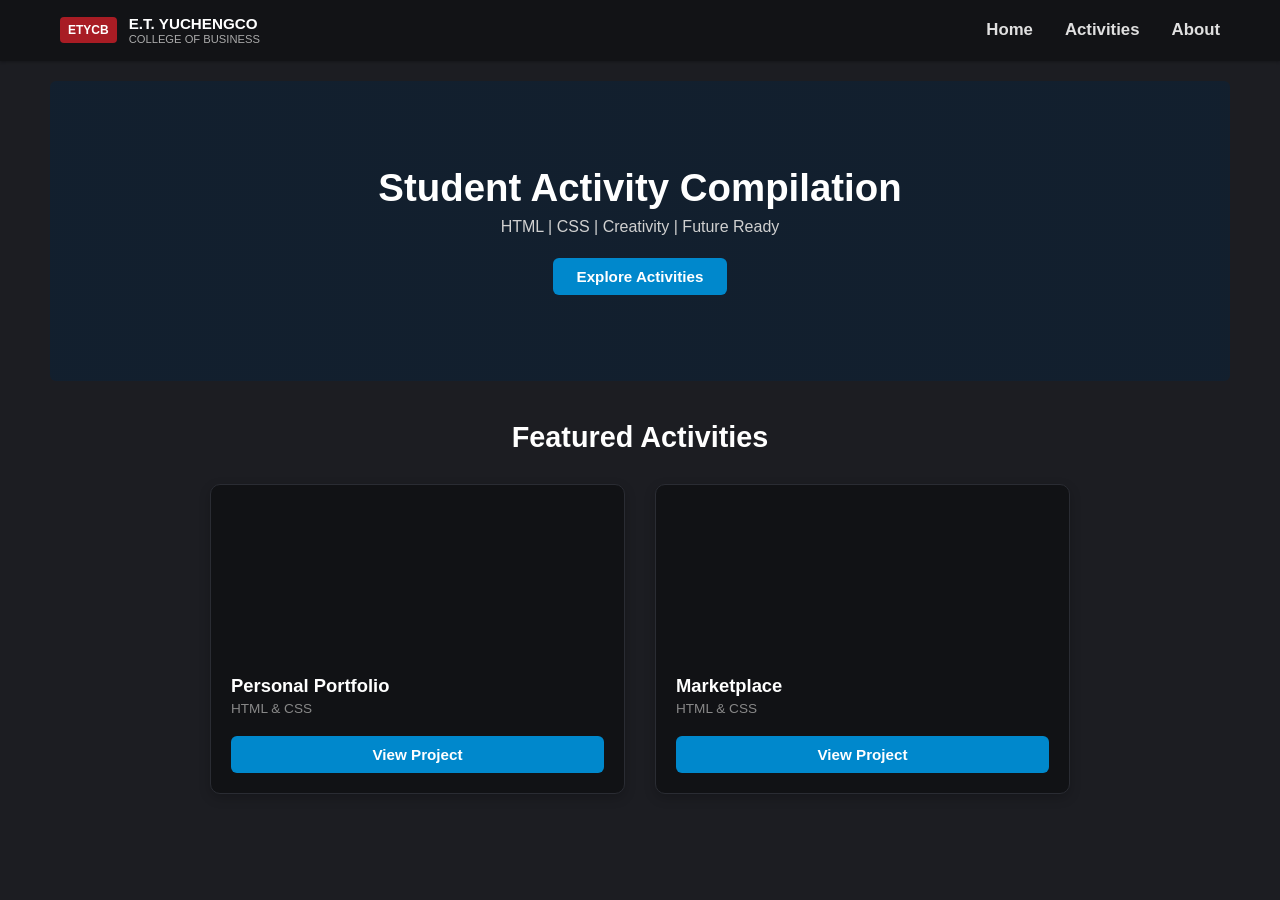
<file: index.html>
<!DOCTYPE html>
<html lang="en">
<head>
  <meta charset="UTF-8" />
  <meta name="viewport" content="width=device-width, initial-scale=1.0" />
  <title>Student Activity Compilation</title>
  <link rel="stylesheet" href="style.css" />
</head>
<body>

  <!-- Navigation Bar -->
  <header class="navbar">
    <div class="logo-container">
      <div class="logo-text">
        <span class="badge">ETYCB</span>
        <div>
          <strong>E.T. YUCHENGCO</strong>
          <small>COLLEGE OF BUSINESS</small>
        </div>
      </div>
    </div>
    <nav>
      <ul class="nav-links">
        <li><a href="#home">Home</a></li>
        <li><a href="#activities">Activities</a></li>
        <li><a href="#about">About</a></li>
      </ul>
    </nav>
  </header>

  <!-- Hero Section -->
  <section class="hero" id="home">
    <div class="hero-overlay">
      <h1>Student Activity Compilation</h1>
      <p class="subtitle">HTML | CSS | Creativity | Future Ready</p>
      <a href="#activities" class="btn btn-hero">Explore Activities</a>
    </div>
  </section>

  <!-- Featured Activities Section -->
  <section class="activities-section" id="activities">
    <h2>Featured Activities</h2>
    
    <div class="cards-grid">
      
      <!-- Card 1: Personal Portfolio -->
      <div class="card">
        <div class="card-image preview-1"></div>
        <div class="card-body">
          <h3>Personal Portfolio</h3>
          <p class="tech-stack">HTML & CSS</p>
          <a href="./Module%202%20E-Portfolio/index.html" class="btn btn-card">View Project</a>
        </div>
      </div>

      <!-- Card 2: Marketplace -->
      <div class="card">
        <div class="card-image preview-2"></div>
        <div class="card-body">
          <h3>Marketplace</h3>
          <p class="tech-stack">HTML & CSS</p>
          <a href="./Module%20Activity%202/index.html" class="btn btn-card">View Project</a>
        </div>
      </div>

    </div>
  </section>

</body>
</html>
</file>
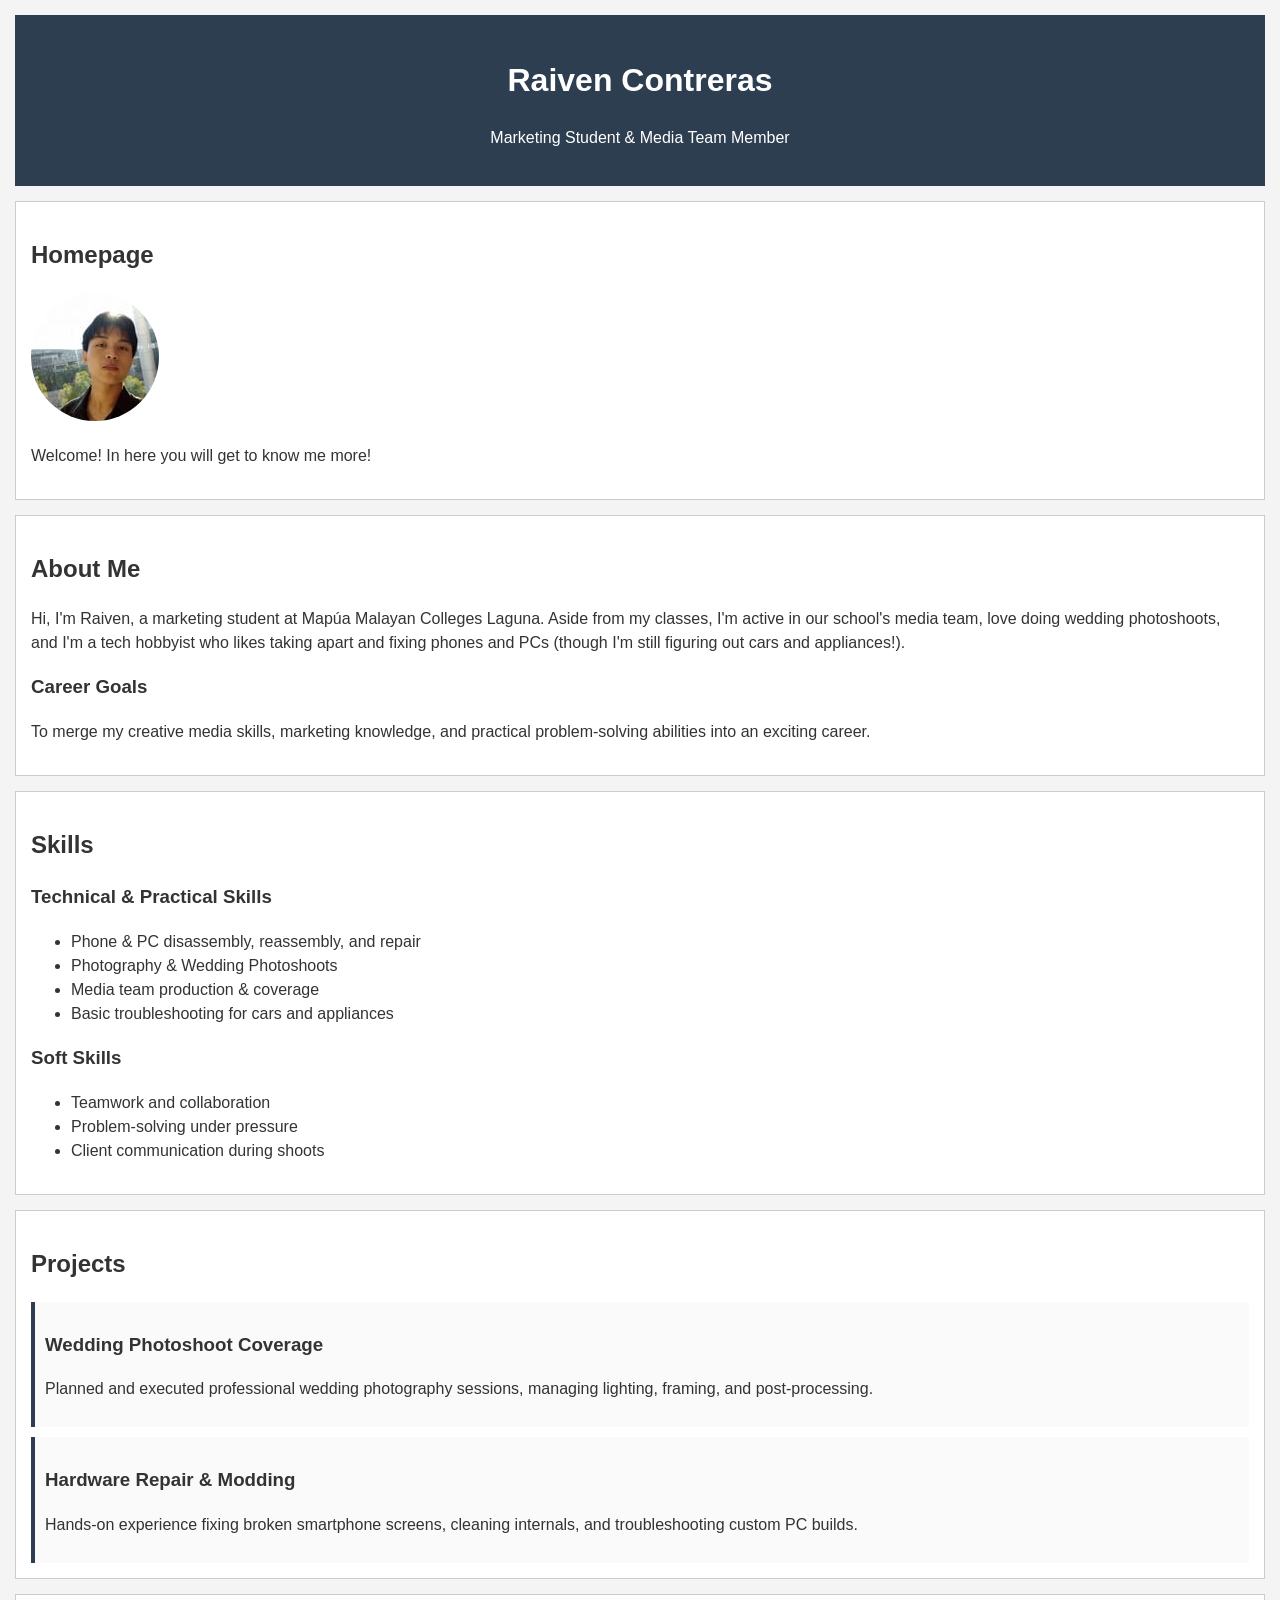
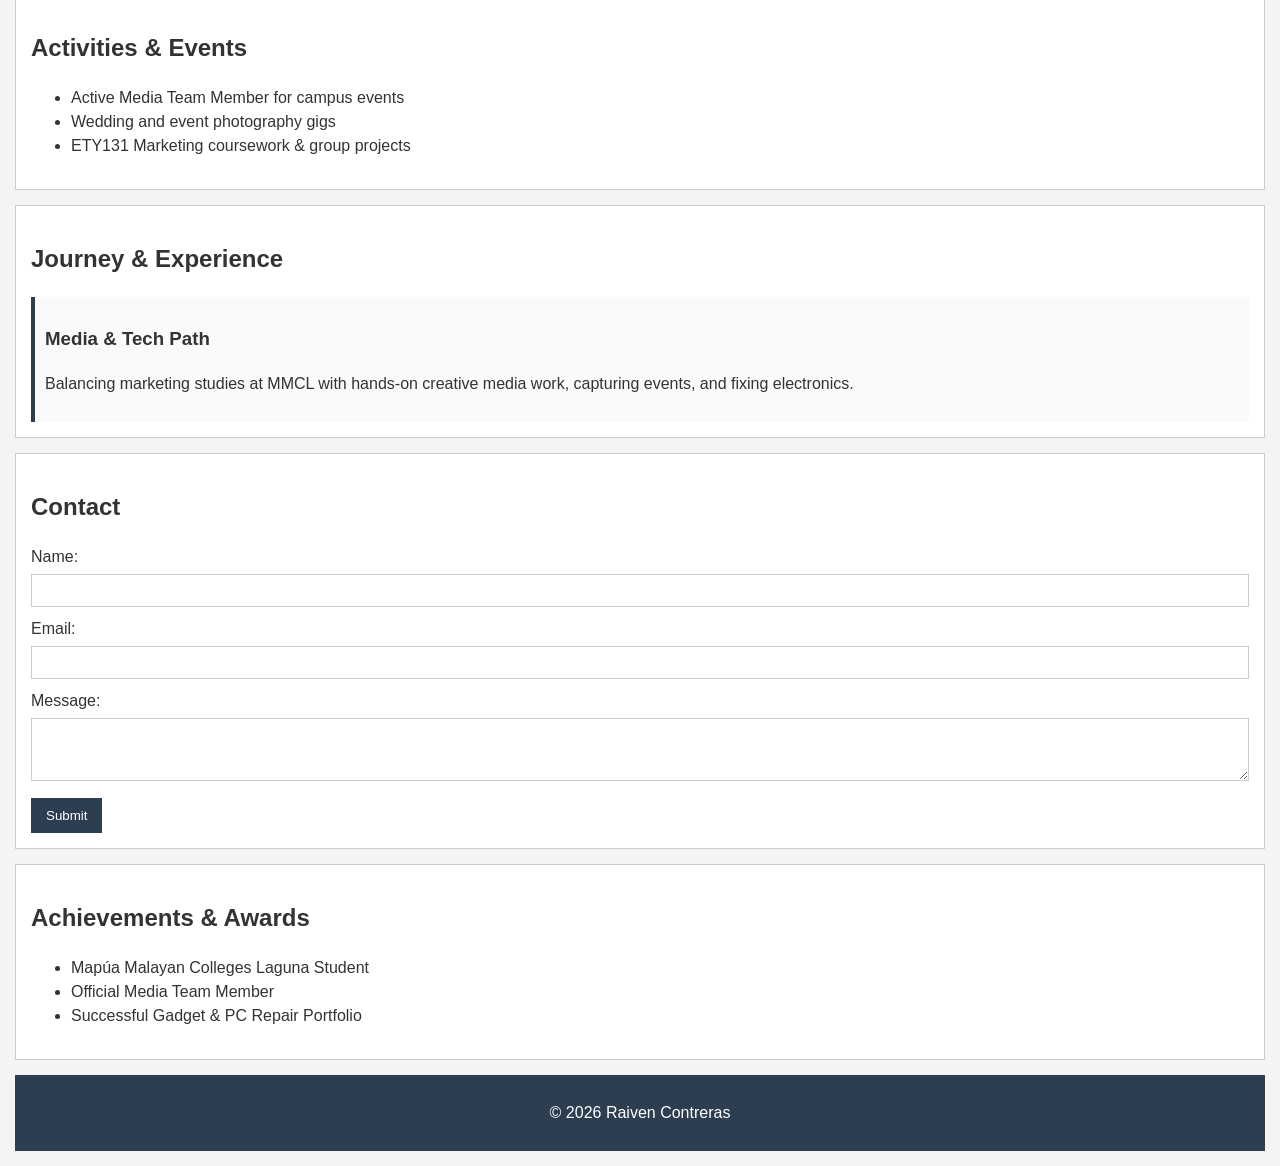
<file: Module 2 E-Portfolio/index.html>
<!DOCTYPE html>
<html>
<head>
<meta charset="utf-8">
<title>Raiven Contreras - E-Portfolio</title>
<link rel="stylesheet" href="style.css">
</head>
<body>
<header>
<h1>Raiven Contreras</h1>
<p>Marketing Student & Media Team Member</p>
</header>
<section id="home">
<h2>Homepage</h2>
<img src="avatar_128x128.jpg" alt="Profile Photo" style="border-radius: 50%;">
<p>Welcome! In here you will get to know me more!</p>
</section>
<section id="about">
<h2>About Me</h2>
<p>Hi, I'm Raiven, a marketing student at Mapúa Malayan Colleges Laguna. Aside from my classes, I'm active in our school's media team, love
doing wedding photoshoots, and I'm a tech hobbyist who likes taking apart and fixing phones and PCs (though I'm still figuring out cars and
appliances!).</p>
<h3>Career Goals</h3>
<p>To merge my creative media skills, marketing knowledge, and practical problem-solving abilities into an exciting career.</p>
</section>
<section id="skills">
<h2>Skills</h2>
<h3>Technical & Practical Skills</h3>
<ul>
<li>Phone & PC disassembly, reassembly, and repair</li>
<li>Photography & Wedding Photoshoots</li>
<li>Media team production & coverage</li>
<li>Basic troubleshooting for cars and appliances</li>
</ul>
<h3>Soft Skills</h3>
<ul>
<li>Teamwork and collaboration</li>
<li>Problem-solving under pressure</li>
<li>Client communication during shoots</li>
</ul>
</section>
<section id="projects">
<h2>Projects</h2>
<article>
<h3>Wedding Photoshoot Coverage</h3>
<p>Planned and executed professional wedding photography sessions, managing lighting, framing, and post-processing.</p>
</article>
<article>
<h3>Hardware Repair & Modding</h3>
<p>Hands-on experience fixing broken smartphone screens, cleaning internals, and troubleshooting custom PC builds.</p>
</article>
</section>
<section id="activities">
<h2>Activities & Events</h2>
<ul>
<li>Active Media Team Member for campus events</li>
<li>Wedding and event photography gigs</li>
<li>ETY131 Marketing coursework & group projects</li>
</ul>
</section>
<section id="journey">
<h2>Journey & Experience</h2>
<article>
<h3>Media & Tech Path</h3>
<p>Balancing marketing studies at MMCL with hands-on creative media work, capturing events, and fixing electronics.</p>
</article>
</section>
<section id="contact">
<h2>Contact</h2>
<form>
<label>Name:</label><br>
<input type="text"><br>
<label>Email:</label><br>
<input type="email"><br>
<label>Message:</label><br>
<textarea rows="3"></textarea><br>
<button type="submit">Submit</button>
</form>
</section>
<aside>
<h2>Achievements & Awards</h2>
<ul>
<li>Mapúa Malayan Colleges Laguna Student</li>
<li>Official Media Team Member</li>
<li>Successful Gadget & PC Repair Portfolio</li>
</ul>
</aside>
<footer>
<p>© 2026 Raiven Contreras</p>
</footer>
</body>
</html>
</file>
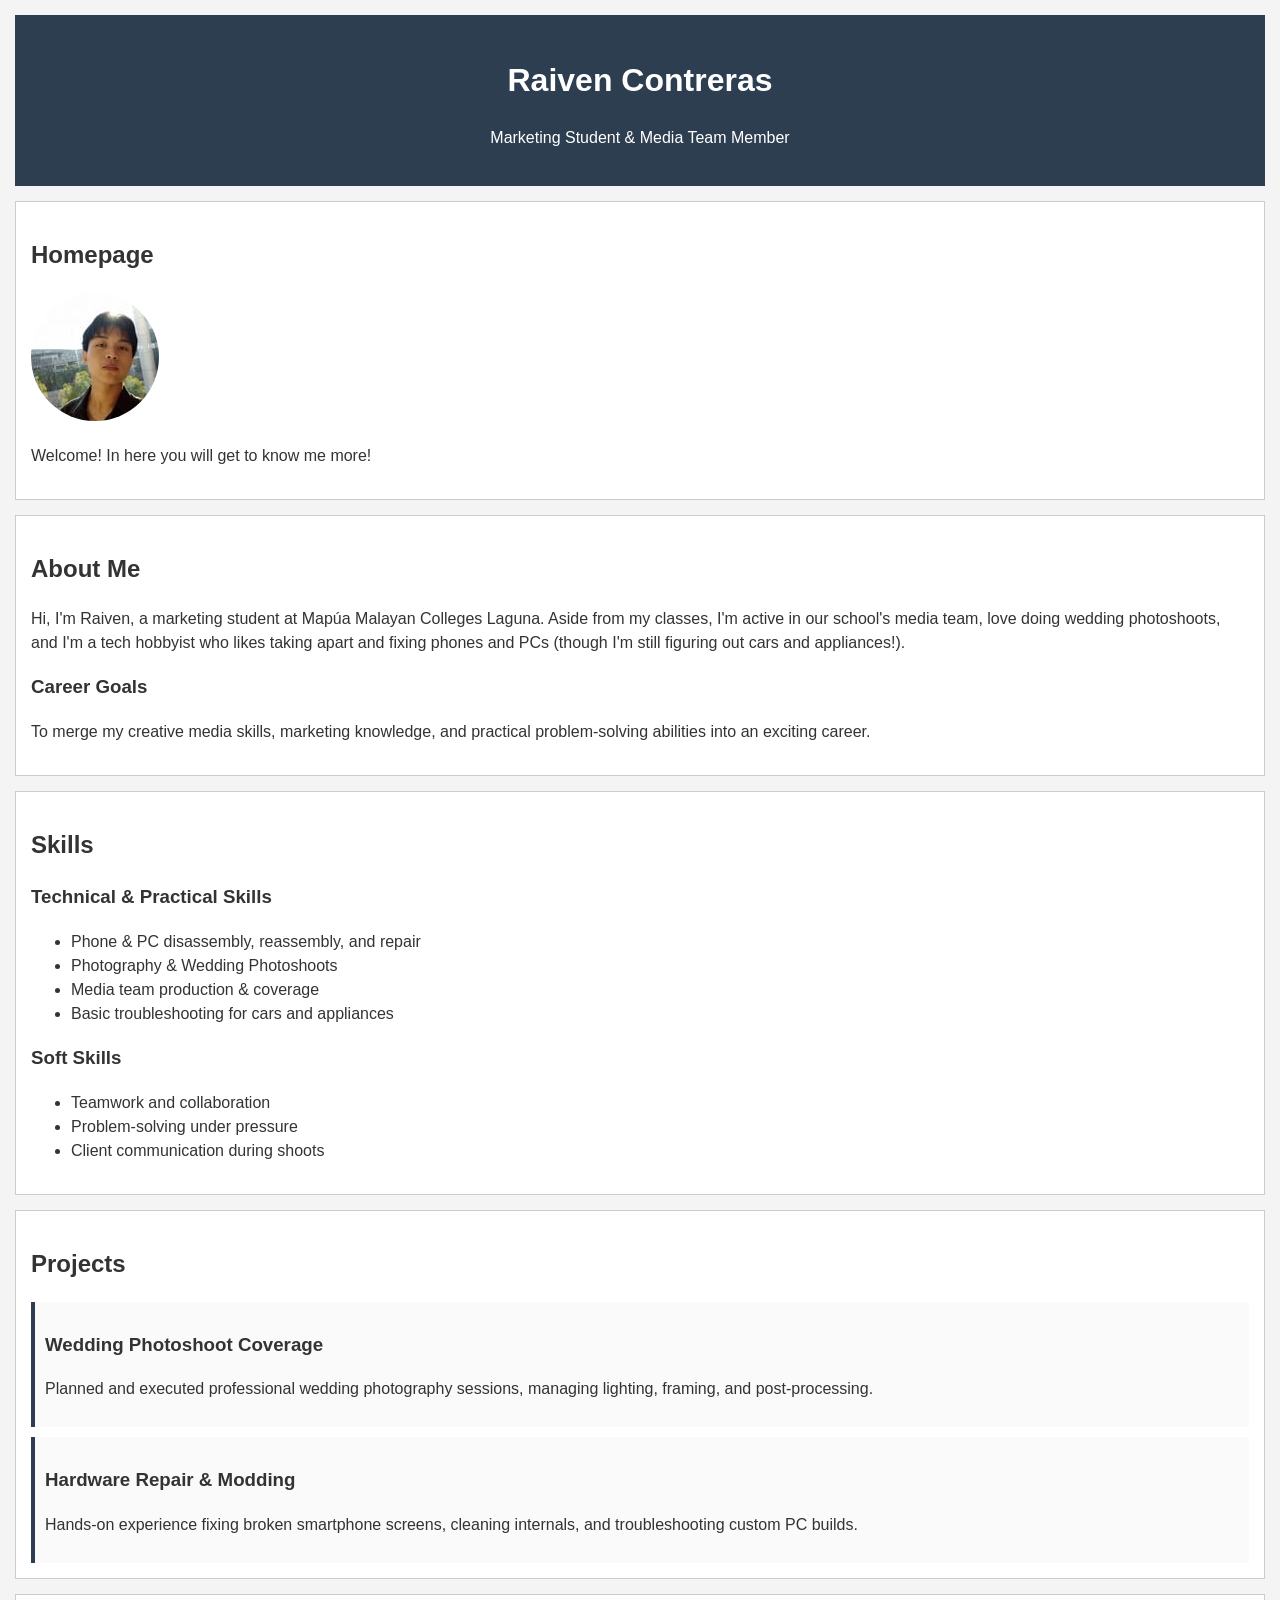
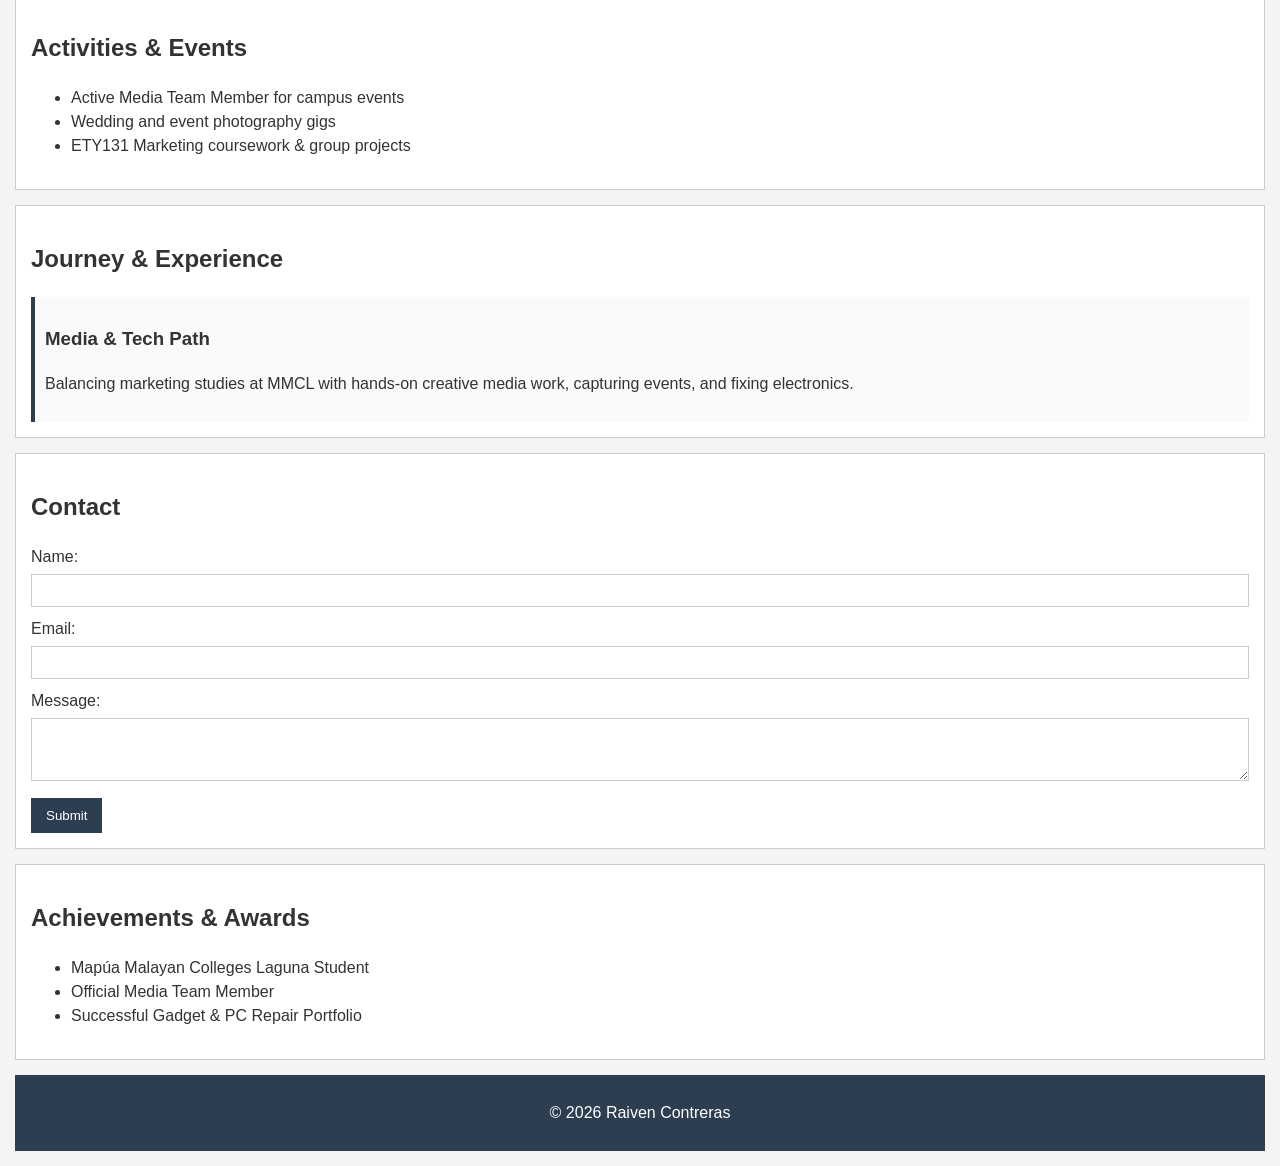
<file: Module 2 E-Portfolio/PortfolioRaiven.html>
<!DOCTYPE html>
<html>
<head>
<meta charset="utf-8">
<title>Raiven Contreras - E-Portfolio</title>
<link rel="stylesheet" href="style.css">
</head>
<body>
<header>
<h1>Raiven Contreras</h1>
<p>Marketing Student & Media Team Member</p>
</header>
<section id="home">
<h2>Homepage</h2>
<img src="avatar_128x128.jpg" alt="Profile Photo" style="border-radius: 50%;">
<p>Welcome! In here you will get to know me more!</p>
</section>
<section id="about">
<h2>About Me</h2>
<p>Hi, I'm Raiven, a marketing student at Mapúa Malayan Colleges Laguna. Aside from my classes, I'm active in our school's media team, love
doing wedding photoshoots, and I'm a tech hobbyist who likes taking apart and fixing phones and PCs (though I'm still figuring out cars and
appliances!).</p>
<h3>Career Goals</h3>
<p>To merge my creative media skills, marketing knowledge, and practical problem-solving abilities into an exciting career.</p>
</section>
<section id="skills">
<h2>Skills</h2>
<h3>Technical & Practical Skills</h3>
<ul>
<li>Phone & PC disassembly, reassembly, and repair</li>
<li>Photography & Wedding Photoshoots</li>
<li>Media team production & coverage</li>
<li>Basic troubleshooting for cars and appliances</li>
</ul>
<h3>Soft Skills</h3>
<ul>
<li>Teamwork and collaboration</li>
<li>Problem-solving under pressure</li>
<li>Client communication during shoots</li>
</ul>
</section>
<section id="projects">
<h2>Projects</h2>
<article>
<h3>Wedding Photoshoot Coverage</h3>
<p>Planned and executed professional wedding photography sessions, managing lighting, framing, and post-processing.</p>
</article>
<article>
<h3>Hardware Repair & Modding</h3>
<p>Hands-on experience fixing broken smartphone screens, cleaning internals, and troubleshooting custom PC builds.</p>
</article>
</section>
<section id="activities">
<h2>Activities & Events</h2>
<ul>
<li>Active Media Team Member for campus events</li>
<li>Wedding and event photography gigs</li>
<li>ETY131 Marketing coursework & group projects</li>
</ul>
</section>
<section id="journey">
<h2>Journey & Experience</h2>
<article>
<h3>Media & Tech Path</h3>
<p>Balancing marketing studies at MMCL with hands-on creative media work, capturing events, and fixing electronics.</p>
</article>
</section>
<section id="contact">
<h2>Contact</h2>
<form>
<label>Name:</label><br>
<input type="text"><br>
<label>Email:</label><br>
<input type="email"><br>
<label>Message:</label><br>
<textarea rows="3"></textarea><br>
<button type="submit">Submit</button>
</form>
</section>
<aside>
<h2>Achievements & Awards</h2>
<ul>
<li>Mapúa Malayan Colleges Laguna Student</li>
<li>Official Media Team Member</li>
<li>Successful Gadget & PC Repair Portfolio</li>
</ul>
</aside>
<footer>
<p>© 2026 Raiven Contreras</p>
</footer>
</body>
</html>
</file>
<file: style.css>
* {
  margin: 0;
  padding: 0;
  box-sizing: border-box;
}

body {
  font-family: -apple-system, BlinkMacSystemFont, "Segoe UI", Roboto, Helvetica, Arial, sans-serif;
  background-color: #1c1d22; /* Dark theme background matching your setup */
  color: #ffffff;
}

/* Header & Navbar */
.navbar {
  display: flex;
  justify-content: space-between;
  align-items: center;
  padding: 16px 60px;
  background-color: #121316;
  box-shadow: 0 1px 3px rgba(0, 0, 0, 0.3);
}

.logo-text {
  display: flex;
  align-items: center;
  gap: 12px;
}

.badge {
  background-color: #a81c24;
  color: #ffffff;
  font-weight: bold;
  font-size: 0.75rem;
  padding: 6px 8px;
  border-radius: 4px;
}

.logo-text strong {
  display: block;
  font-size: 0.95rem;
  color: #ffffff;
  line-height: 1.1;
}

.logo-text small {
  display: block;
  font-size: 0.7rem;
  color: #aaaaaa;
}

.nav-links {
  display: flex;
  list-style: none;
  gap: 32px;
}

.nav-links a {
  text-decoration: none;
  color: #e0e0e0;
  font-weight: 700;
  font-size: 1.05rem;
  transition: color 0.2s ease;
}

.nav-links a:hover {
  color: #38b6ff;
}

/* Hero Section */
.hero {
  position: relative;
  height: 300px;
  margin: 20px 50px 0 50px;
  border-radius: 6px;
  overflow: hidden;
  background: linear-gradient(rgba(15, 32, 50, 0.75), rgba(15, 32, 50, 0.75)),
              url('https://images.unsplash.com/photo-1506744038136-46273834b3fb?auto=format&fit=crop&w=1350&q=80') center/cover no-repeat;
  display: flex;
  justify-content: center;
  align-items: center;
  text-align: center;
}

.hero-overlay {
  color: #ffffff;
}

.hero h1 {
  font-size: 2.4rem;
  font-weight: 800;
  margin-bottom: 8px;
}

.subtitle {
  font-size: 1rem;
  color: #d0d0d0;
  margin-bottom: 22px;
}

/* Buttons */
.btn {
  display: inline-block;
  padding: 10px 24px;
  border-radius: 6px;
  text-decoration: none;
  font-weight: 600;
  font-size: 0.95rem;
  transition: background-color 0.2s ease;
}

.btn-hero {
  background-color: #0088cc;
  color: #ffffff;
}

.btn-hero:hover {
  background-color: #006699;
}

.btn-card {
  background-color: #0088cc;
  color: #ffffff;
  width: 100%;
  text-align: center;
}

.btn-card:hover {
  background-color: #006699;
}

/* Activities Section */
.activities-section {
  max-width: 900px;
  margin: 40px auto;
  padding: 0 20px;
  text-align: center;
}

.activities-section h2 {
  font-size: 1.8rem;
  color: #ffffff;
  margin-bottom: 30px;
}

/* 2-Column Cards Grid */
.cards-grid {
  display: grid;
  grid-template-columns: repeat(2, 1fr);
  gap: 30px;
}

@media (max-width: 650px) {
  .cards-grid {
    grid-template-columns: 1fr;
  }
}

.card {
  background: #111215;
  border-radius: 10px;
  overflow: hidden;
  border: 1px solid #2a2c33;
  box-shadow: 0 4px 12px rgba(0, 0, 0, 0.2);
  display: flex;
  flex-direction: column;
  text-align: left;
}

.card-image {
  width: 100%;
  height: 170px;
  background-size: cover;
  background-position: center;
}

.preview-1 { 
  background-image: url('https://images.unsplash.com/photo-1517694712202-14dd9538aa97?auto=format&fit=crop&w=600&q=80'); 
}
.preview-2 { 
  background-image: url('https://images.unsplash.com/photo-1460925895917-afdab827c52f?auto=format&fit=crop&w=600&q=80'); 
}

.card-body {
  padding: 20px;
  display: flex;
  flex-direction: column;
  flex-grow: 1;
}

.card-body h3 {
  font-size: 1.15rem;
  color: #ffffff;
  margin-bottom: 4px;
}

.tech-stack {
  font-size: 0.85rem;
  color: #888888;
  margin-bottom: 20px;
}
</file>
<file: Module 2 E-Portfolio/style.css>
body {
 font-family: Arial, sans-serif;
 margin: 15px;
 background-color: #f4f4f4;
 color: #333333;
 line-height: 1.5;
}
/* Header styling */
header {
 background-color: #2c3e50;
 color: white;
 padding: 20px;
 text-align: center;
 margin-bottom: 15px;
}
section {
 background-color: white;
 padding: 15px;
 margin-bottom: 15px;
 border: 1px solid #cccccc;
}
article {
 background-color: #fafafa;
 padding: 10px;
 margin-top: 10px;
 border-left: 4px solid #2c3e50;
}
aside {
 background-color: #ffffff;
 padding: 15px;
 margin-bottom: 15px;
 border: 1px solid #cccccc;
}
footer {
 text-align: center;
 background-color: #2c3e50;
 color: white;
 padding: 10px;
}
input, textarea {
 width: 100%;
 padding: 8px;
 margin-top: 5px;
 margin-bottom: 10px;
 box-sizing: border-box;
 border: 1px solid #ccc;
}
button {
 background-color: #2c3e50;
 color: white;
 border: none;
 padding: 10px 15px;
 cursor: pointer;
}
button:hover {
 background-color: #34495e;
}
</file>
